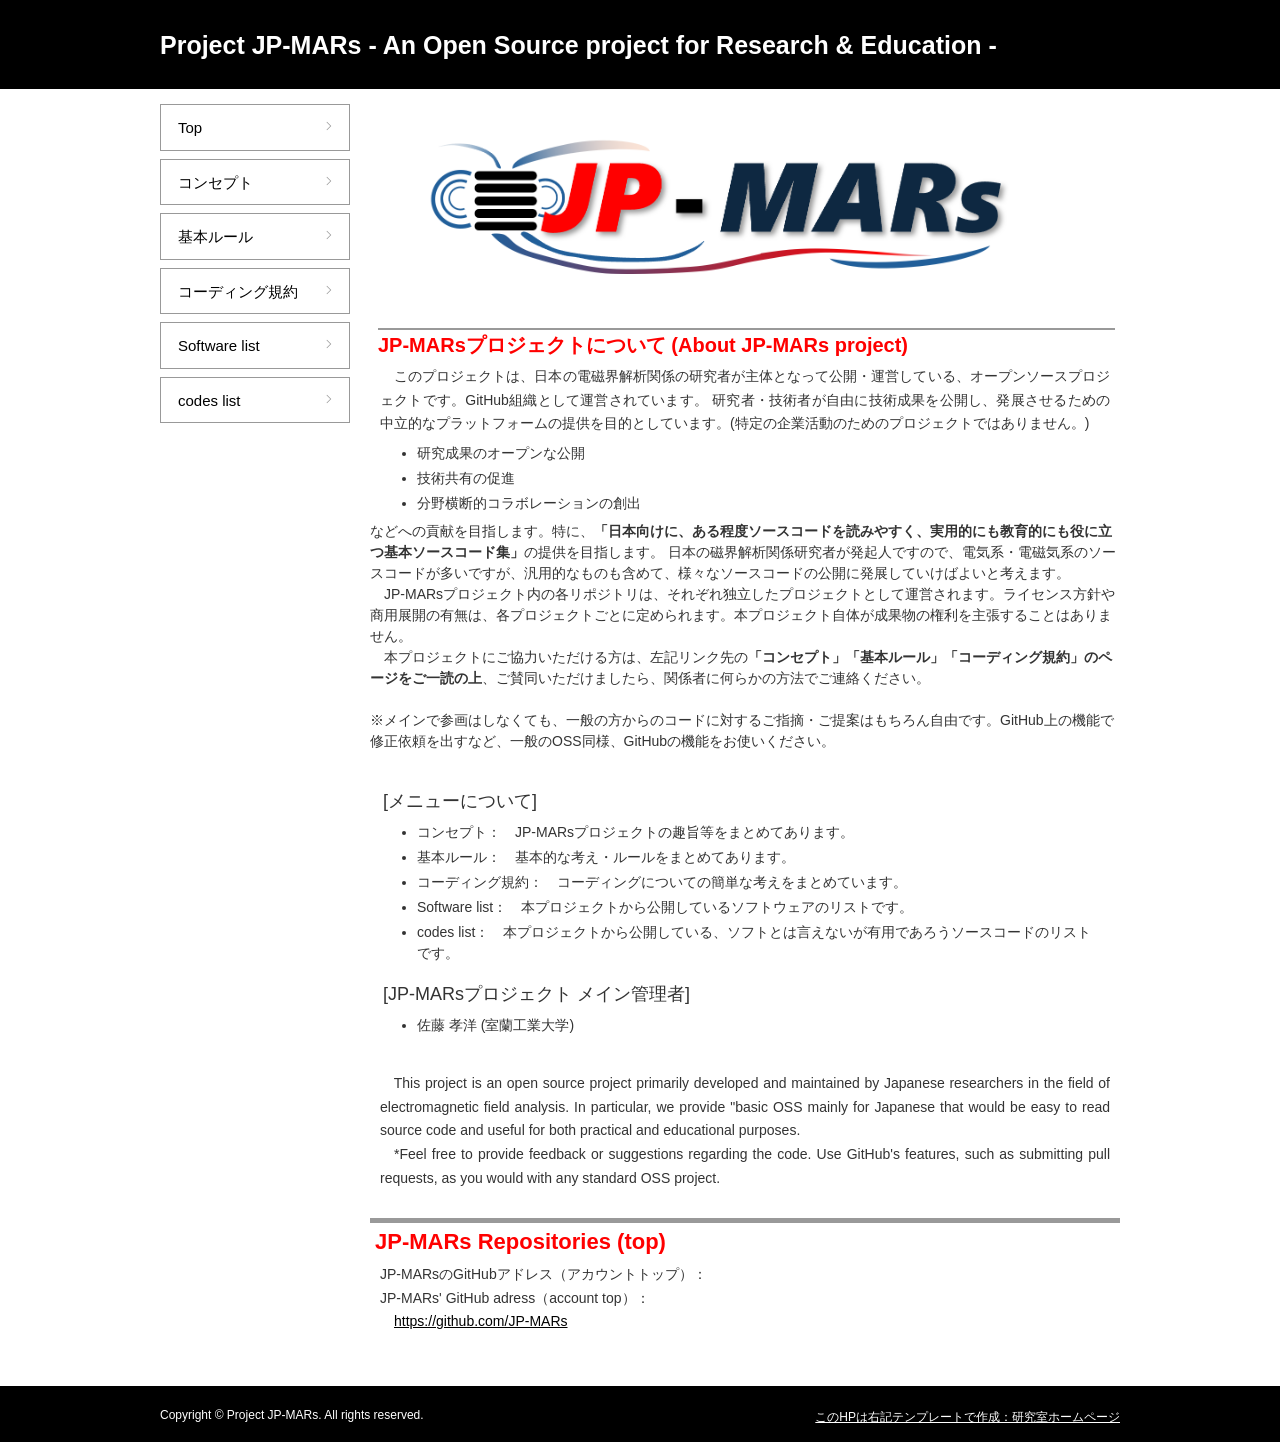
<file: index.html>
<!DOCTYPE HTML>
<html lang="ja">
<head>
<meta charset="utf-8">
<title>Project JP-MARs</title>
<!--[if lt IE 9]>
<script src="http://html5shiv.googlecode.com/svn/trunk/html5.js"></script>
<script src="http://ie7-js.googlecode.com/svn/version/2.1(beta4)/IE9.js"></script>
<![endif]-->
<link href="css/style.css" rel="stylesheet" media="all">
</head>
<body>
<div id="container">
  <header id="header">
    <h1>Project JP-MARs  - An Open Source project for Research & Education - </h1>
  </header>
  <div id="nav_frame">
    <nav>
      <ul id="nav1">
        <li><a href="index.html">Top</a></li>
        <li><a href="concept.html">コンセプト</a></li>
        <li><a href="rule.html">基本ルール</a></li>
        <li><a href="coding.html">コーディング規約</a></li>
        <li><a href="repo_list.html">Software list</a></li>
        <li><a href="codes_list.html">codes list</a></li>
      </ul>
    </nav>
  </div>
  <div id="main">
    <!----------------------->
    <!----------------------->
    <!----------------------->
    <!----------------------->
    <div id="about">
      <div style="text-align: center">
        <img src="image/jp_logo.png" alt="" width=650 >
      </div>
      <h3 class="mt0"><strong>JP-MARsプロジェクトについて (About JP-MARs project)</strong></h3>
      <p>
        &emsp;このプロジェクトは、日本の電磁界解析関係の研究者が主体となって公開・運営している、オープンソースプロジェクトです。GitHub組織として運営されています。
        研究者・技術者が自由に技術成果を公開し、発展させるための中立的なプラットフォームの提供を目的としています。(特定の企業活動のためのプロジェクトではありません。)<br>
        <ul>
          <li>研究成果のオープンな公開</li>
          <li>技術共有の促進</li>
          <li>分野横断的コラボレーションの創出</li>
        </ul>
        などへの貢献を目指します。特に、<strong>「日本向けに、ある程度ソースコードを読みやすく、実用的にも教育的にも役に立つ基本ソースコード集」</strong>の提供を目指します。
        日本の磁界解析関係研究者が発起人ですので、電気系・電磁気系のソースコードが多いですが、汎用的なものも含めて、様々なソースコードの公開に発展していけばよいと考えます。<br>
        &emsp;JP-MARsプロジェクト内の各リポジトリは、それぞれ独立したプロジェクトとして運営されます。ライセンス方針や商用展開の有無は、各プロジェクトごとに定められます。本プロジェクト自体が成果物の権利を主張することはありません。<br>
        &emsp;本プロジェクトにご協力いただける方は、左記リンク先の<strong>「コンセプト」「基本ルール」「コーディング規約」のページをご一読の上</strong>、ご賛同いただけましたら、関係者に何らかの方法でご連絡ください。<br><br>

        ※メインで参画はしなくても、一般の方からのコードに対するご指摘・ご提案はもちろん自由です。GitHub上の機能で修正依頼を出すなど、一般のOSS同様、GitHubの機能をお使いください。
        <br><br>
      </p>

      <h4>[メニューについて]</h4>
      <ul>
          <li>コンセプト：　JP-MARsプロジェクトの趣旨等をまとめてあります。</li>
          <li>基本ルール：　基本的な考え・ルールをまとめてあります。</li>
          <li>コーディング規約：　コーディングについての簡単な考えをまとめています。</li>
          <li>Software list：　本プロジェクトから公開しているソフトウェアのリストです。</li>
          <li>codes list：　本プロジェクトから公開している、ソフトとは言えないが有用であろうソースコードのリストです。</li>
        </ul>
      </p>

      <h4>[JP-MARsプロジェクト メイン管理者]</h4>
      <p>
        <ul>
          <li>佐藤 孝洋 (室蘭工業大学)            
        </ul>
      </p>
      <p><br></p>
      <p>&emsp;This project is an open source project primarily developed and maintained by Japanese researchers in the field of electromagnetic field analysis. In particular, we provide "basic OSS mainly for Japanese that would be easy to read source code and useful for both practical and educational purposes. <br>
        &emsp;*Feel free to provide feedback or suggestions regarding the code. Use GitHub's features, such as submitting pull requests, as you would with any standard OSS project.
      </p>
    </div>
    <!----------------------->
    <!----------------------->
    <div id="about">
      <h2 class="mt0"><strong>JP-MARs Repositories (top) </strong></h2>
      <p>JP-MARsのGitHubアドレス（アカウントトップ）：<br>
        JP-MARs' GitHub adress（account top）：<br>
        &emsp;<a href="https://github.com/JP-MARs" target="_blank">https://github.com/JP-MARs</a></p>
    </div>

  </div>
</div>
<footer>
  <div id="footer_color">
    <div id="copy">Copyright &copy; Project JP-MARs. All rights reserved.</div>
    <!--この行は削除できません--><div id="flink"><a href="https://www.cis-trans.jp/">このHPは右記テンプレートで作成：研究室ホームページ</a></div><!--この行は削除できません-->
  </div>
</footer>
</body>
</html>
</file>
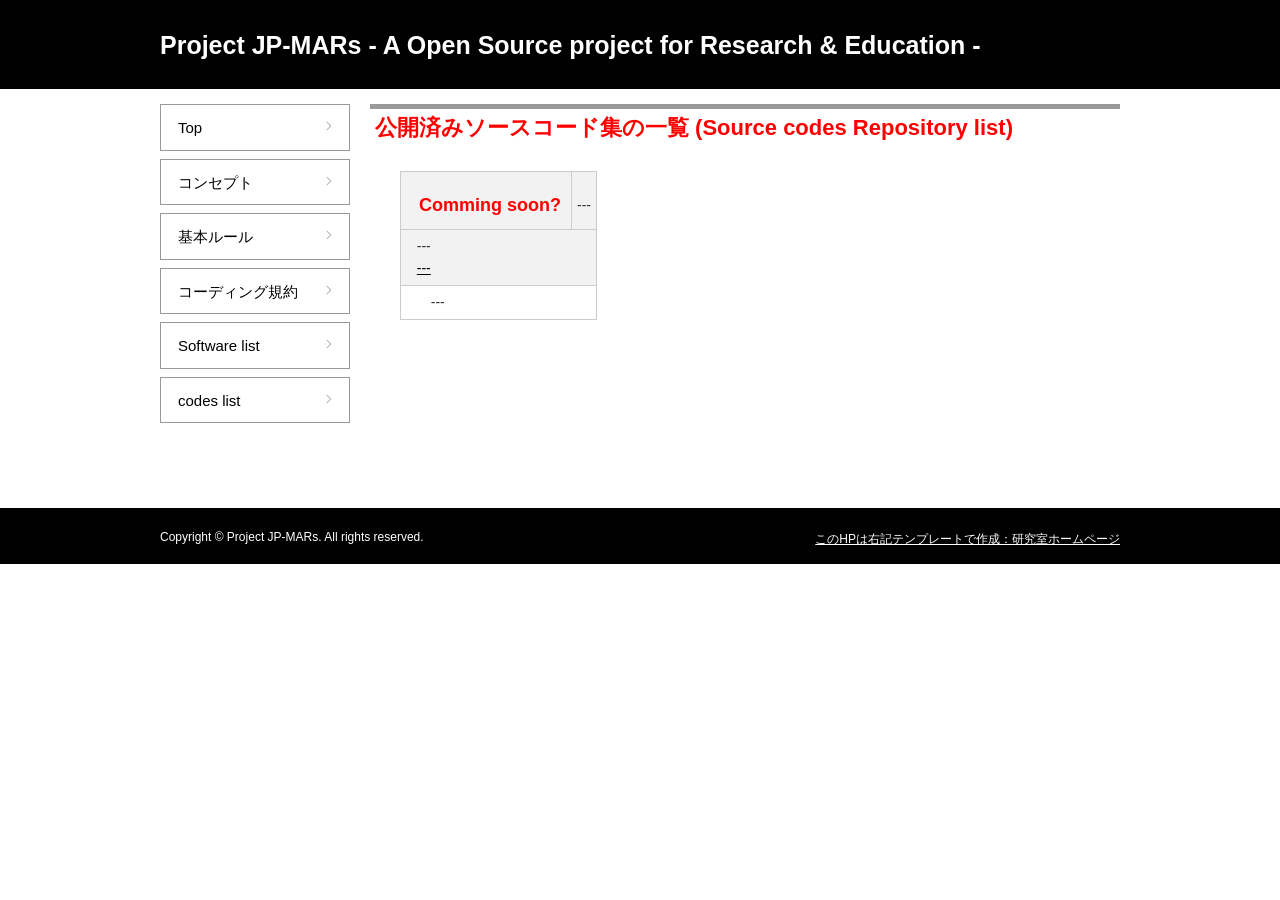
<file: codes_list.html>
<!DOCTYPE HTML>
<html lang="ja">
<head>
<meta charset="utf-8">
<title>Project JP-MARs</title>
<!--[if lt IE 9]>
<script src="http://html5shiv.googlecode.com/svn/trunk/html5.js"></script>
<script src="http://ie7-js.googlecode.com/svn/version/2.1(beta4)/IE9.js"></script>
<![endif]-->
<link href="css/style.css" rel="stylesheet" media="all">
</head>
<body>
<div id="container">
  <header id="header">
    <h1>Project JP-MARs  - A Open Source project for Research & Education - </h1>
  </header>
  <div id="nav_frame">
    <nav>
      <ul id="nav1">
        <li><a href="index.html">Top</a></li>
        <li><a href="concept.html">コンセプト</a></li>
        <li><a href="rule.html">基本ルール</a></li>
        <li><a href="coding.html">コーディング規約</a></li>
        <li><a href="repo_list.html">Software list</a></li>
        <li><a href="codes_list.html">codes list</a></li>
      </ul>
    </nav>
  </div>
  <div id="main">
    <!----------------------->
    <!----------------------->
    <div id="about">
      <h2 class="mt0"><strong>公開済みソースコード集の一覧 (Source codes Repository list)</strong></h2>
    </div>
    <!----------------------->
    <!----------------------->
    <!-- SparseSolv        -->
    <!----------------------->
    <table>
      <tr>
        <th><h4 class="mt40"><strong>Comming soon?</strong></h4></th>
        <th>
          <h6>---</h6>          
        </th>
      </tr>
      <tr>
        <th colspan="2">
          <p>---</p>
          <p><a href="---" target="_blank">---</a></p>
        </th>
      </tr>
      <tr>
        </th>
        <td colspan="2">
          <p>
          &emsp;---<br>
          </p>
        </td>
      </tr>
    </table>
    <br>
    <!----------------------->
    <!----------------------->
    <!----------------------->
    <!----------------------->
    <!----------------------->
    <!----------------------->
  </div>
</div>
<footer>
  <div id="footer_color">
    <div id="copy">Copyright &copy; Project JP-MARs. All rights reserved.</div>
    <!--この行は削除できません--><div id="flink"><a href="https://www.cis-trans.jp/">このHPは右記テンプレートで作成：研究室ホームページ</a></div><!--この行は削除できません-->
  </div>
</footer>
</body>
</html>
</file>
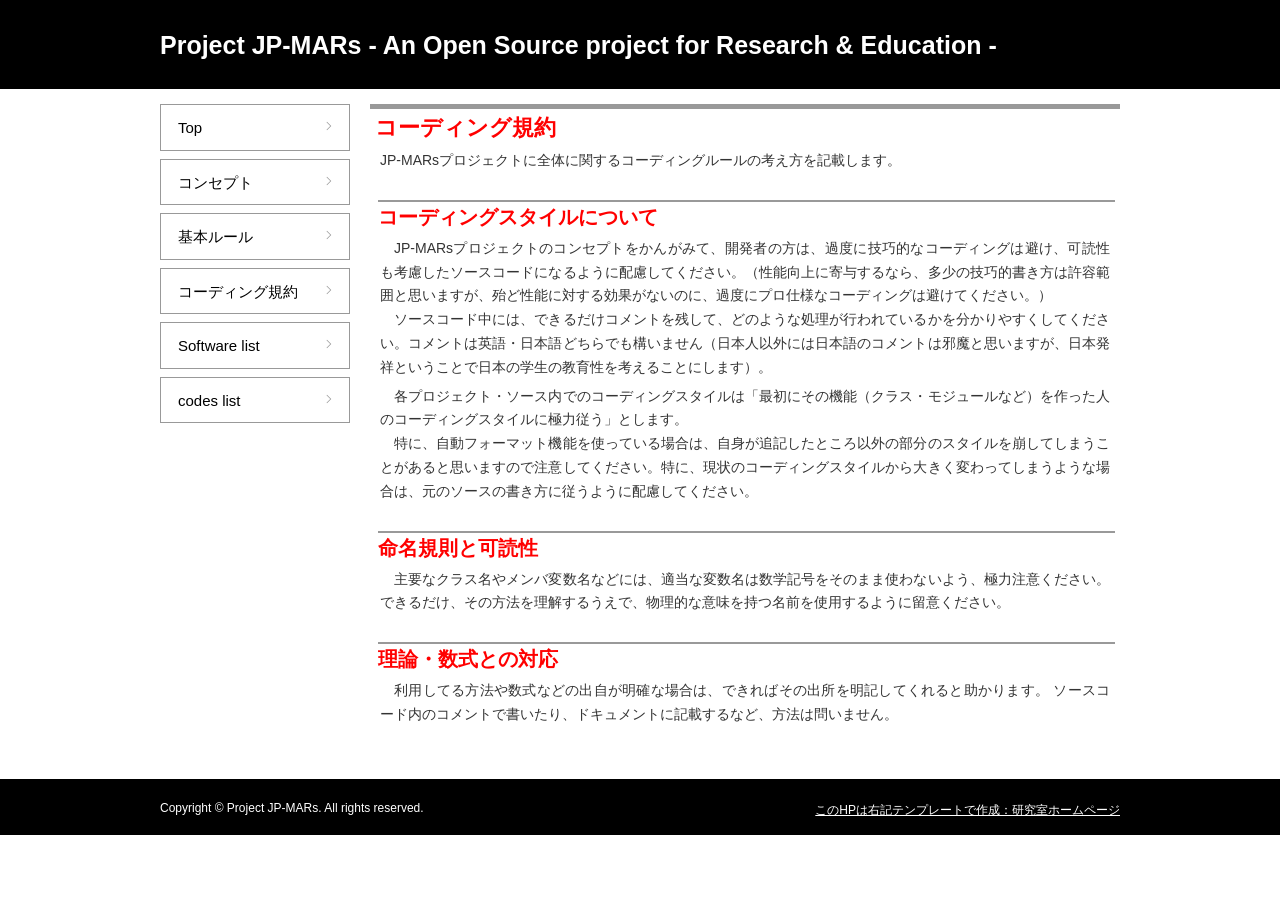
<file: coding.html>
<!DOCTYPE HTML>
<html lang="ja">
<head>
<meta charset="utf-8">
<title>Project JP-MARs</title>
<!--[if lt IE 9]>
<script src="http://html5shiv.googlecode.com/svn/trunk/html5.js"></script>
<script src="http://ie7-js.googlecode.com/svn/version/2.1(beta4)/IE9.js"></script>
<![endif]-->
<link href="css/style.css" rel="stylesheet" media="all">
</head>
<body>
<div id="container">
  <header id="header">
    <h1>Project JP-MARs  - An Open Source project for Research & Education - </h1>
  </header>
  <div id="nav_frame">
    <nav>
      <ul id="nav1">
        <li><a href="index.html">Top</a></li>
        <li><a href="concept.html">コンセプト</a></li>
        <li><a href="rule.html">基本ルール</a></li>
        <li><a href="coding.html">コーディング規約</a></li>
        <li><a href="repo_list.html">Software list</a></li>
        <li><a href="codes_list.html">codes list</a></li>
      </ul>
    </nav>
  </div>
  <div id="main">
    <!----------------------->
    <!----------------------->
    <div id="about">
      <h2 class="mt0"><strong>コーディング規約</strong></h2>
      <p>JP-MARsプロジェクトに全体に関するコーディングルールの考え方を記載します。
    </div>
    <!----------------------->
    <!----------------------->
    <div id="about">
      <h3 class="mt0"><strong>コーディングスタイルについて</strong></h3>
      <p>
        &emsp;JP-MARsプロジェクトのコンセプトをかんがみて、開発者の方は、過度に技巧的なコーディングは避け、可読性も考慮したソースコードになるように配慮してください。（性能向上に寄与するなら、多少の技巧的書き方は許容範囲と思いますが、殆ど性能に対する効果がないのに、過度にプロ仕様なコーディングは避けてください。）<br>
        &emsp;ソースコード中には、できるだけコメントを残して、どのような処理が行われているかを分かりやすくしてください。コメントは英語・日本語どちらでも構いません（日本人以外には日本語のコメントは邪魔と思いますが、日本発祥ということで日本の学生の教育性を考えることにします）。        
      </p>
      <p>
        &emsp;各プロジェクト・ソース内でのコーディングスタイルは「最初にその機能（クラス・モジュールなど）を作った人のコーディングスタイルに極力従う」とします。<br>
        &emsp;特に、自動フォーマット機能を使っている場合は、自身が追記したところ以外の部分のスタイルを崩してしまうことがあると思いますので注意してください。特に、現状のコーディングスタイルから大きく変わってしまうような場合は、元のソースの書き方に従うように配慮してください。
      </p>
    </div>
    <!----------------------->
    <!----------------------->
    <div id="about">
      <h3 class="mt0"><strong>命名規則と可読性</strong></h3>
      <p>
        &emsp;主要なクラス名やメンバ変数名などには、適当な変数名は数学記号をそのまま使わないよう、極力注意ください。
        できるだけ、その方法を理解するうえで、物理的な意味を持つ名前を使用するように留意ください。        
    </div>
    <!----------------------->
    <!----------------------->
    <div id="about">
      <h3 class="mt0"><strong>理論・数式との対応</strong></h3>
      <p>
        &emsp;利用してる方法や数式などの出自が明確な場合は、できればその出所を明記してくれると助かります。
        ソースコード内のコメントで書いたり、ドキュメントに記載するなど、方法は問いません。
    </div>
    <!----------------------->
    <!----------------------->
  </div>
</div>
<footer>
  <div id="footer_color">
    <div id="copy">Copyright &copy; Project JP-MARs. All rights reserved.</div>
    <!--この行は削除できません--><div id="flink"><a href="https://www.cis-trans.jp/">このHPは右記テンプレートで作成：研究室ホームページ</a></div><!--この行は削除できません-->
  </div>
</footer>
</body>
</html>
</file>
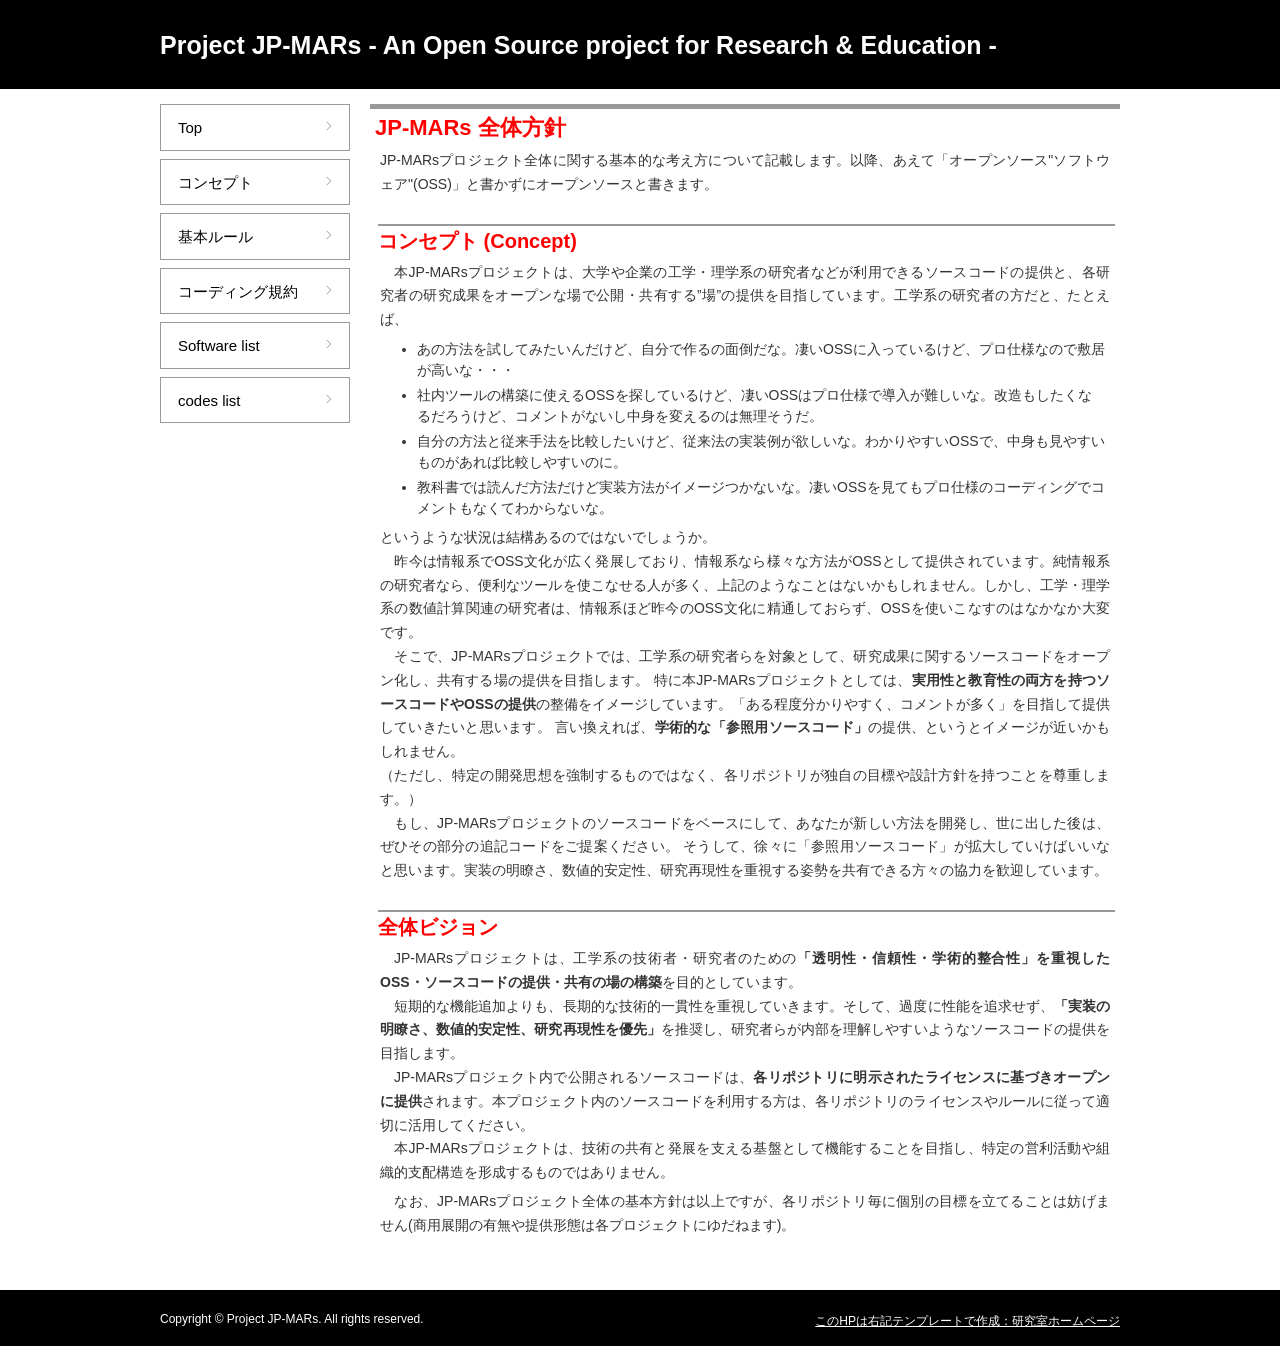
<file: concept.html>
<!DOCTYPE HTML>
<html lang="ja">
<head>
<meta charset="utf-8">
<title>Project JP-MARs</title>
<!--[if lt IE 9]>
<script src="http://html5shiv.googlecode.com/svn/trunk/html5.js"></script>
<script src="http://ie7-js.googlecode.com/svn/version/2.1(beta4)/IE9.js"></script>
<![endif]-->
<link href="css/style.css" rel="stylesheet" media="all">
</head>
<body>
<div id="container">
  <header id="header">
    <h1>Project JP-MARs  - An Open Source project for Research & Education - </h1>
  </header>
  <div id="nav_frame">
    <nav>
      <ul id="nav1">
        <li><a href="index.html">Top</a></li>
        <li><a href="concept.html">コンセプト</a></li>
        <li><a href="rule.html">基本ルール</a></li>
        <li><a href="coding.html">コーディング規約</a></li>
        <li><a href="repo_list.html">Software list</a></li>
        <li><a href="codes_list.html">codes list</a></li>
      </ul>
    </nav>
  </div>
  <div id="main">
    <!----------------------->
    <!----------------------->
    <div id="about">
      <h2 class="mt0"><strong>JP-MARs 全体方針</strong></h2>
      <p>JP-MARsプロジェクト全体に関する基本的な考え方について記載します。以降、あえて「オープンソース"ソフトウェア"(OSS)」と書かずにオープンソースと書きます。</p>
    </div>
    <!----------------------->
    <!----------------------->
    <div id="about">
      <h3 class="mt0"><strong>コンセプト (Concept)</strong></h3>
      <p>
        &emsp;本JP-MARsプロジェクトは、大学や企業の工学・理学系の研究者などが利用できるソースコードの提供と、各研究者の研究成果をオープンな場で公開・共有する”場”の提供を目指しています。工学系の研究者の方だと、たとえば、
        <ul>
          <li>あの方法を試してみたいんだけど、自分で作るの面倒だな。凄いOSSに入っているけど、プロ仕様なので敷居が高いな・・・</li>
          <li>社内ツールの構築に使えるOSSを探しているけど、凄いOSSはプロ仕様で導入が難しいな。改造もしたくなるだろうけど、コメントがないし中身を変えるのは無理そうだ。</li>
          <li>自分の方法と従来手法を比較したいけど、従来法の実装例が欲しいな。わかりやすいOSSで、中身も見やすいものがあれば比較しやすいのに。</li>
          <li>教科書では読んだ方法だけど実装方法がイメージつかないな。凄いOSSを見てもプロ仕様のコーディングでコメントもなくてわからないな。</li>
        </ul>
      </p>
      <p>
        というような状況は結構あるのではないでしょうか。<br>
        &emsp;昨今は情報系でOSS文化が広く発展しており、情報系なら様々な方法がOSSとして提供されています。純情報系の研究者なら、便利なツールを使こなせる人が多く、上記のようなことはないかもしれません。しかし、工学・理学系の数値計算関連の研究者は、情報系ほど昨今のOSS文化に精通しておらず、OSSを使いこなすのはなかなか大変です。<br>
        &emsp;そこで、JP-MARsプロジェクトでは、工学系の研究者らを対象として、研究成果に関するソースコードをオープン化し、共有する場の提供を目指します。
        特に本JP-MARsプロジェクトとしては、<strong>実用性と教育性の両方を持つソースコードやOSSの提供</strong>の整備をイメージしています。「ある程度分かりやすく、コメントが多く」を目指して提供していきたいと思います。
        言い換えれば、<strong>学術的な「参照用ソースコード」</strong>の提供、というとイメージが近いかもしれません。<br>
        （ただし、特定の開発思想を強制するものではなく、各リポジトリが独自の目標や設計方針を持つことを尊重します。）<br>
        &emsp;もし、JP-MARsプロジェクトのソースコードをベースにして、あなたが新しい方法を開発し、世に出した後は、ぜひその部分の追記コードをご提案ください。
        そうして、徐々に「参照用ソースコード」が拡大していけばいいなと思います。実装の明瞭さ、数値的安定性、研究再現性を重視する姿勢を共有できる方々の協力を歓迎しています。<br>        
      </p>
    </div>
    <div id="about">
      <h3 class="mt0"><strong>全体ビジョン</strong></h3>
      <p>
        &emsp;JP-MARsプロジェクトは、工学系の技術者・研究者のための<strong>「透明性・信頼性・学術的整合性」を重視したOSS・ソースコードの提供・共有の場の構築</strong>を目的としています。<br>
        &emsp;短期的な機能追加よりも、長期的な技術的一貫性を重視していきます。そして、過度に性能を追求せず、<strong>「実装の明瞭さ、数値的安定性、研究再現性を優先」</strong>を推奨し、研究者らが内部を理解しやすいようなソースコードの提供を目指します。<br>
        &emsp;JP-MARsプロジェクト内で公開されるソースコードは、<strong>各リポジトリに明示されたライセンスに基づきオープンに提供</strong>されます。本プロジェクト内のソースコードを利用する方は、各リポジトリのライセンスやルールに従って適切に活用してください。<br>
        &emsp;本JP-MARsプロジェクトは、技術の共有と発展を支える基盤として機能することを目指し、特定の営利活動や組織的支配構造を形成するものではありません。        
      </p>
      <p>
        &emsp;なお、JP-MARsプロジェクト全体の基本方針は以上ですが、各リポジトリ毎に個別の目標を立てることは妨げません(商用展開の有無や提供形態は各プロジェクトにゆだねます)。
      </p>
      </div>
    </div>
  </div>
</div>
<footer>
  <div id="footer_color">
    <div id="copy">Copyright &copy; Project JP-MARs. All rights reserved.</div>
    <!--この行は削除できません--><div id="flink"><a href="https://www.cis-trans.jp/">このHPは右記テンプレートで作成：研究室ホームページ</a></div><!--この行は削除できません-->
  </div>
</footer>
</body>
</html>
</file>
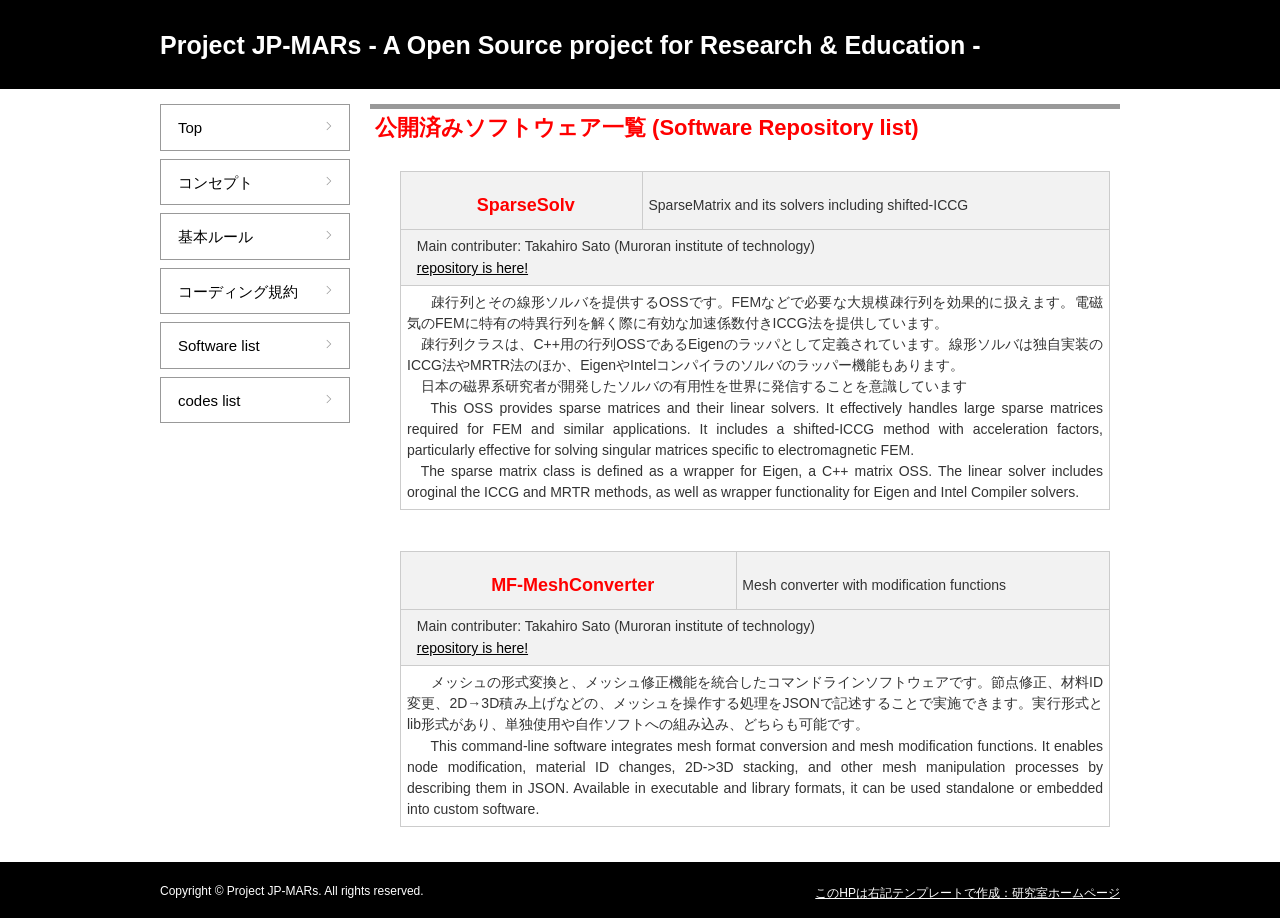
<file: repo_list.html>
<!DOCTYPE HTML>
<html lang="ja">
<head>
<meta charset="utf-8">
<title>Project JP-MARs</title>
<!--[if lt IE 9]>
<script src="http://html5shiv.googlecode.com/svn/trunk/html5.js"></script>
<script src="http://ie7-js.googlecode.com/svn/version/2.1(beta4)/IE9.js"></script>
<![endif]-->
<link href="css/style.css" rel="stylesheet" media="all">
</head>
<body>
<div id="container">
  <header id="header">
    <h1>Project JP-MARs  - A Open Source project for Research & Education - </h1>
  </header>
  <div id="nav_frame">
    <nav>
      <ul id="nav1">
        <li><a href="index.html">Top</a></li>
        <li><a href="concept.html">コンセプト</a></li>
        <li><a href="rule.html">基本ルール</a></li>
        <li><a href="coding.html">コーディング規約</a></li>
        <li><a href="repo_list.html">Software list</a></li>
        <li><a href="codes_list.html">codes list</a></li>
      </ul>
    </nav>
  </div>
  <div id="main">
    <!----------------------->
    <!----------------------->
    <div id="about">
      <h2 class="mt0"><strong>公開済みソフトウェア一覧 (Software Repository list)</strong></h2>
    </div>
    <!----------------------->
    <!----------------------->
    <!-- SparseSolv        -->
    <!----------------------->
    <table>
      <tr>
        <th><h4 class="mt40"><strong>SparseSolv</strong></h4></th>
        <th>
          <h6>SparseMatrix and its solvers including shifted-ICCG</h6>          
        </th>
      </tr>
      <tr>
        <th colspan="2">
          <p>Main contributer: Takahiro Sato (Muroran institute of technology)</p>
          <p><a href="https://github.com/JP-MARs/SparseSolv" target="_blank">repository is here!</a></p>
        </th>
      </tr>
      <tr>
        </th>
        <td colspan="2">
          <p>
          &emsp;疎行列とその線形ソルバを提供するOSSです。FEMなどで必要な大規模疎行列を効果的に扱えます。電磁気のFEMに特有の特異行列を解く際に有効な加速係数付きICCG法を提供しています。<br>
          &emsp;疎行列クラスは、C++用の行列OSSであるEigenのラッパとして定義されています。線形ソルバは独自実装のICCG法やMRTR法のほか、EigenやIntelコンパイラのソルバのラッパー機能もあります。<br>
          &emsp;日本の磁界系研究者が開発したソルバの有用性を世界に発信することを意識しています<br>
          </p>
          <p>
          &emsp;This OSS provides sparse matrices and their linear solvers. It effectively handles large sparse matrices required for FEM and similar applications. It includes a shifted-ICCG method with acceleration factors, particularly effective for solving singular matrices specific to electromagnetic FEM.<br>
          &emsp;The sparse matrix class is defined as a wrapper for Eigen, a C++ matrix OSS. The linear solver includes oroginal the ICCG and MRTR methods, as well as wrapper functionality for Eigen and Intel Compiler solvers.<br>
          </p>
        </td>
      </tr>
    </table>
    <br>
    <!----------------------->
    <!----------------------->
    <!-- MF-MeshConverter  -->
    <!----------------------->
    <table>
      <tr>
        <th><h4 class="mt40"><strong>MF-MeshConverter</strong></h4></th>
        <th><h6>Mesh converter with modification functions</h6></th>
      </tr>
        <th colspan="2">
          <p>Main contributer: Takahiro Sato (Muroran institute of technology)</p>
          <p><a href="https://github.com/JP-MARs/MF-MeshConverter" target="_blank">repository is here!</a></p>
        </th>
      <tr>
        <td colspan="2">
          <p>
          &emsp;メッシュの形式変換と、メッシュ修正機能を統合したコマンドラインソフトウェアです。節点修正、材料ID変更、2D→3D積み上げなどの、メッシュを操作する処理をJSONで記述することで実施できます。実行形式とlib形式があり、単独使用や自作ソフトへの組み込み、どちらも可能です。<br>
          </p>
          <p>
          &emsp;This command-line software integrates mesh format conversion and mesh modification functions. It enables node modification, material ID changes, 2D->3D stacking, and other mesh manipulation processes by describing them in JSON. Available in executable and library formats, it can be used standalone or embedded into custom software.<br>
          </p>
        </td>
      </tr>
    </table>
    <!----------------------->
    <!----------------------->
    <!----------------------->
    <!----------------------->
    <!----------------------->
    <!----------------------->
  </div>
</div>
<footer>
  <div id="footer_color">
    <div id="copy">Copyright &copy; Project JP-MARs. All rights reserved.</div>
    <!--この行は削除できません--><div id="flink"><a href="https://www.cis-trans.jp/">このHPは右記テンプレートで作成：研究室ホームページ</a></div><!--この行は削除できません-->
  </div>
</footer>
</body>
</html>
</file>
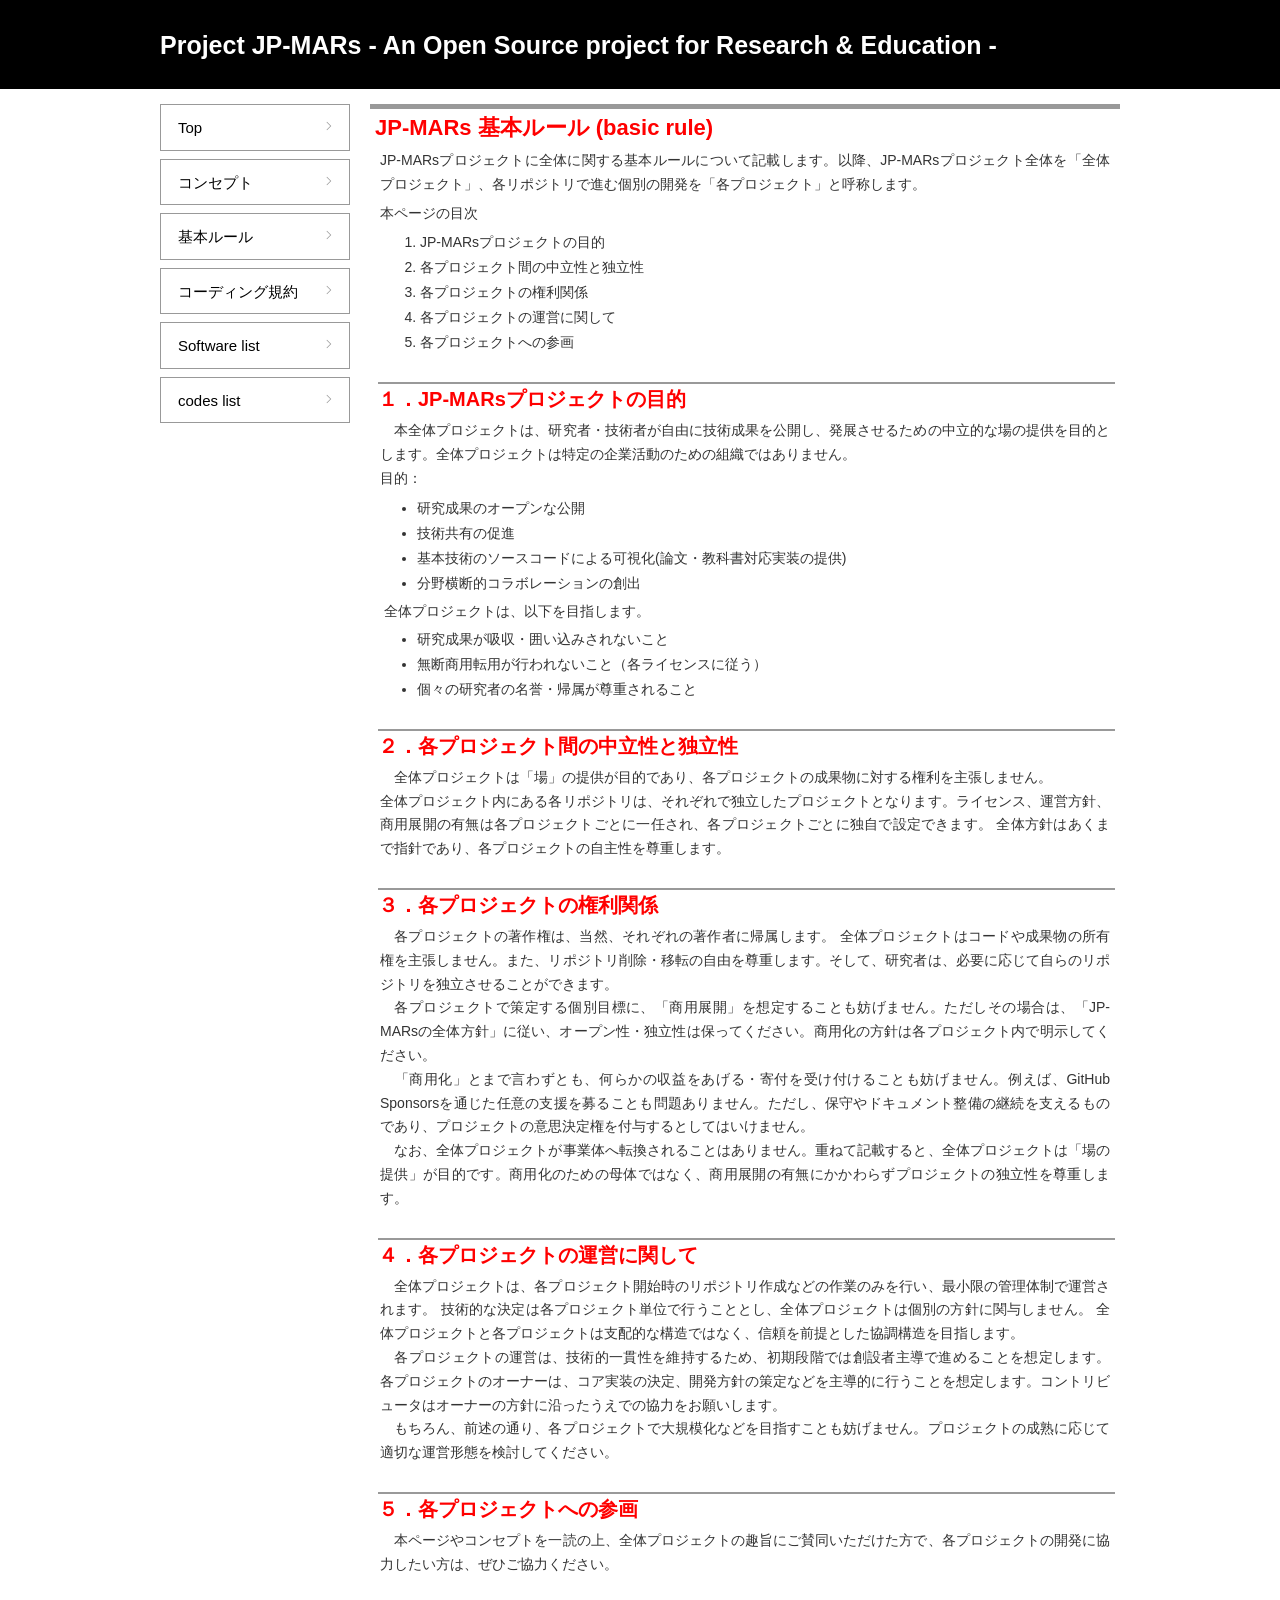
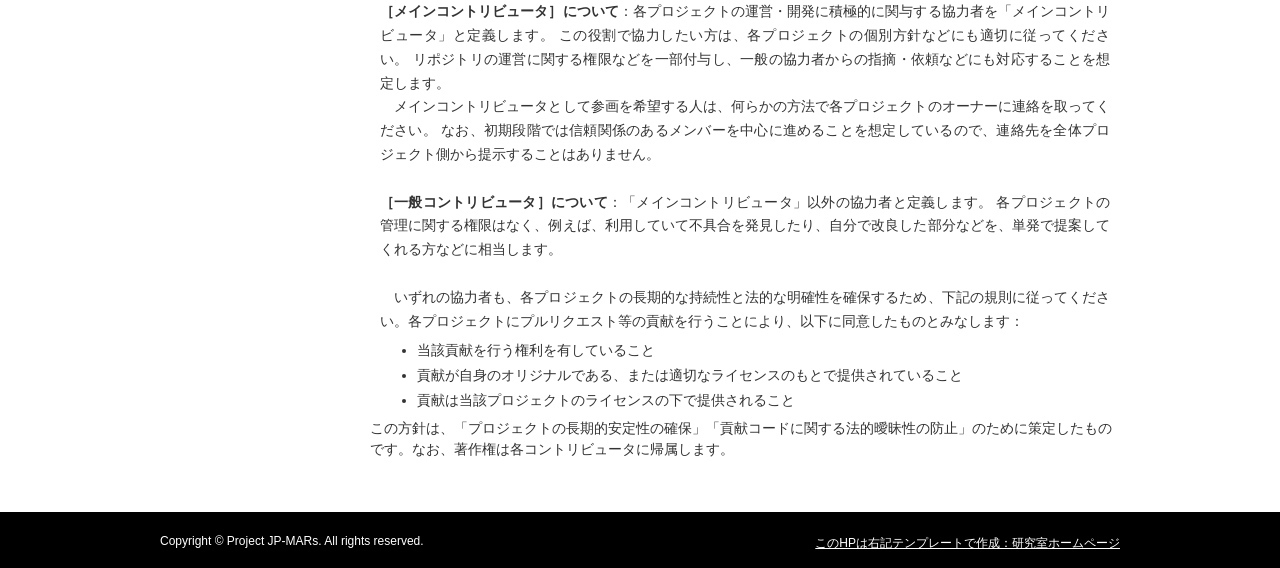
<file: rule.html>
<!DOCTYPE HTML>
<html lang="ja">
<head>
<meta charset="utf-8">
<title>Project JP-MARs</title>
<!--[if lt IE 9]>
<script src="http://html5shiv.googlecode.com/svn/trunk/html5.js"></script>
<script src="http://ie7-js.googlecode.com/svn/version/2.1(beta4)/IE9.js"></script>
<![endif]-->
<link href="css/style.css" rel="stylesheet" media="all">
</head>
<body>
<div id="container">
  <header id="header">
    <h1>Project JP-MARs  - An Open Source project for Research & Education - </h1>
  </header>
  <div id="nav_frame">
    <nav>
      <ul id="nav1">
        <li><a href="index.html">Top</a></li>
        <li><a href="concept.html">コンセプト</a></li>
        <li><a href="rule.html">基本ルール</a></li>
        <li><a href="coding.html">コーディング規約</a></li>
        <li><a href="repo_list.html">Software list</a></li>
        <li><a href="codes_list.html">codes list</a></li>
      </ul>
    </nav>
  </div>
  <div id="main">
    <!----------------------->
    <!----------------------->
    <div id="about">
      <h2 class="mt0"><strong>JP-MARs 基本ルール (basic rule)</strong></h2>
      <p>JP-MARsプロジェクトに全体に関する基本ルールについて記載します。以降、JP-MARsプロジェクト全体を「全体プロジェクト」、各リポジトリで進む個別の開発を「各プロジェクト」と呼称します。</p>
      <p>本ページの目次</p>
      <ol>
          <li>JP-MARsプロジェクトの目的</li>
          <li>各プロジェクト間の中立性と独立性</li>
          <li>各プロジェクトの権利関係</li>
          <li>各プロジェクトの運営に関して</li>
          <li>各プロジェクトへの参画</li>
        </ol>
    </div>
    <!----------------------->
    <!----------------------->
    <div id="about">
      <h3 class="mt0"><strong>１．JP-MARsプロジェクトの目的</strong></h3>
      <p>
        &emsp;本全体プロジェクトは、研究者・技術者が自由に技術成果を公開し、発展させるための中立的な場の提供を目的とします。全体プロジェクトは特定の企業活動のための組織ではありません。<br>
        目的：
        <ul>
          <li>研究成果のオープンな公開</li>
          <li>技術共有の促進</li>
          <li>基本技術のソースコードによる可視化(論文・教科書対応実装の提供)</li>
          <li>分野横断的コラボレーションの創出</li>
        </ul>
        &emsp;全体プロジェクトは、以下を目指します。
        <ul>
          <li>研究成果が吸収・囲い込みされないこと</li>
          <li>無断商用転用が行われないこと（各ライセンスに従う）</li>
          <li>個々の研究者の名誉・帰属が尊重されること</li>
        </ul>
      </p>
    </div>
    <!----------------------->
    <!----------------------->
    <div id="about">
      <h3 class="mt0"><strong>２．各プロジェクト間の中立性と独立性</strong></h3>
      <p>
        &emsp;全体プロジェクトは「場」の提供が目的であり、各プロジェクトの成果物に対する権利を主張しません。<br>
        全体プロジェクト内にある各リポジトリは、それぞれで独立したプロジェクトとなります。ライセンス、運営方針、商用展開の有無は各プロジェクトごとに一任され、各プロジェクトごとに独自で設定できます。
        全体方針はあくまで指針であり、各プロジェクトの自主性を尊重します。
      </p>
    </div>
    <!----------------------->
    <!----------------------->
    <div id="about">
      <h3 class="mt0"><strong>３．各プロジェクトの権利関係</strong></h3>
      <p>
        &emsp;各プロジェクトの著作権は、当然、それぞれの著作者に帰属します。
        全体プロジェクトはコードや成果物の所有権を主張しません。また、リポジトリ削除・移転の自由を尊重します。そして、研究者は、必要に応じて自らのリポジトリを独立させることができます。<br>
        &emsp;各プロジェクトで策定する個別目標に、「商用展開」を想定することも妨げません。ただしその場合は、「JP-MARsの全体方針」に従い、オープン性・独立性は保ってください。商用化の方針は各プロジェクト内で明示してください。<br>
        &emsp;「商用化」とまで言わずとも、何らかの収益をあげる・寄付を受け付けることも妨げません。例えば、GitHub Sponsorsを通じた任意の支援を募ることも問題ありません。ただし、保守やドキュメント整備の継続を支えるものであり、プロジェクトの意思決定権を付与するとしてはいけません。<br>
        &emsp;なお、全体プロジェクトが事業体へ転換されることはありません。重ねて記載すると、全体プロジェクトは「場の提供」が目的です。商用化のための母体ではなく、商用展開の有無にかかわらずプロジェクトの独立性を尊重します。
      </p>
    </div>
    <!----------------------->
    <!----------------------->
    <div id="about">
      <h3 class="mt0"><strong>４．各プロジェクトの運営に関して</strong></h3>
      <p>
        &emsp;全体プロジェクトは、各プロジェクト開始時のリポジトリ作成などの作業のみを行い、最小限の管理体制で運営されます。
        技術的な決定は各プロジェクト単位で行うこととし、全体プロジェクトは個別の方針に関与しません。
        全体プロジェクトと各プロジェクトは支配的な構造ではなく、信頼を前提とした協調構造を目指します。<br>
        &emsp;各プロジェクトの運営は、技術的一貫性を維持するため、初期段階では創設者主導で進めることを想定します。
        各プロジェクトのオーナーは、コア実装の決定、開発方針の策定などを主導的に行うことを想定します。コントリビュータはオーナーの方針に沿ったうえでの協力をお願いします。<br>
        &emsp;もちろん、前述の通り、各プロジェクトで大規模化などを目指すことも妨げません。プロジェクトの成熟に応じて適切な運営形態を検討してください。
      </p>
    </div>
    <!----------------------->
    <!----------------------->
    <div id="about">
      <h3 class="mt0"><strong>５．各プロジェクトへの参画</strong></h3>
      <p>
        &emsp;本ページやコンセプトを一読の上、全体プロジェクトの趣旨にご賛同いただけた方で、各プロジェクトの開発に協力したい方は、ぜひご協力ください。<br><br>
        
        <strong>［メインコントリビュータ］について</strong>：各プロジェクトの運営・開発に積極的に関与する協力者を「メインコントリビュータ」と定義します。
        この役割で協力したい方は、各プロジェクトの個別方針などにも適切に従ってください。
        リポジトリの運営に関する権限などを一部付与し、一般の協力者からの指摘・依頼などにも対応することを想定します。<br>
        &emsp;メインコントリビュータとして参画を希望する人は、何らかの方法で各プロジェクトのオーナーに連絡を取ってください。
        なお、初期段階では信頼関係のあるメンバーを中心に進めることを想定しているので、連絡先を全体プロジェクト側から提示することはありません。<br>
        <br>
        <strong>［一般コントリビュータ］について</strong>：「メインコントリビュータ」以外の協力者と定義します。
        各プロジェクトの管理に関する権限はなく、例えば、利用していて不具合を発見したり、自分で改良した部分などを、単発で提案してくれる方などに相当します。<br>
        <br>
        &emsp;いずれの協力者も、各プロジェクトの長期的な持続性と法的な明確性を確保するため、下記の規則に従ってください。各プロジェクトにプルリクエスト等の貢献を行うことにより、以下に同意したものとみなします：
        <ul>
          <li>当該貢献を行う権利を有していること</li>
          <li>貢献が自身のオリジナルである、または適切なライセンスのもとで提供されていること</li>
          <li>貢献は当該プロジェクトのライセンスの下で提供されること</li>
        </ul>
        この方針は、「プロジェクトの長期的安定性の確保」「貢献コードに関する法的曖昧性の防止」のために策定したものです。なお、著作権は各コントリビュータに帰属します。
      </p>
    </div>
    <!----------------------->
    <!----------------------->
  </div>
</div>
<footer>
  <div id="footer_color">
    <div id="copy">Copyright &copy; Project JP-MARs. All rights reserved.</div>
    <!--この行は削除できません--><div id="flink"><a href="https://www.cis-trans.jp/">このHPは右記テンプレートで作成：研究室ホームページ</a></div><!--この行は削除できません-->
  </div>
</footer>
</body>
</html>
</file>
<file: css/style.css>
@charset "utf-8";

@import "normalize.css";

html {
	overflow-y: scroll;
}

body {
	color: #333;
	font-size: 14px;
	font-family: "ヒラギノ角ゴ ProN W3", "Hiragino Kaku Gothic ProN", "メイリオ", Meiryo, sans-serif;
	line-height: 1.5;
	text-align: center;
	background-image: url(../image/back1h.png);
	background-repeat: repeat-x;
}


#container {
	width: 960px;
	margin: auto;
	text-align: center;
	overflow: hidden;
}

a:link {
	color: #000;
}

a:visited {
	color: #000;
}

a:active {
	color: #eee;
}

a:hover {
	color: #eee;
}


/* header */

header {
	width: 960px;
	height: 89px;
	margin: 0 auto 15px;
	display: flex;
	flex-direction: column; 
	justify-content: center;
}

header h1 {
	margin: 0;
	font-size: 25px;
	color: #FFFFFF;
	font-weight: bold;
	text-align: left;
	line-height: 1.2;
}


/* nav */

#nav_frame {
	width: 190px;
	height: auto;
	margin: 0 18px 15px 0;
	padding: 0px;
	float: left;
	clear: left;
}

nav {
	width: 190px;
	margin: 0 0 70px;
	padding: 0;
}

ul#nav1 {
	list-style-type: none;
	margin: 0;
	padding: 0;
	font-size: 15px;
}

ul#nav1 li {
	width: auto;
	height: auto;
	margin: 0 0 8px;
	padding: 0;
	text-align: left;
	display: block;
	list-style: none;
	position: relative;
}

ul#nav1 a:link, ul#nav1 a:visited {
	width: 154px;
	height: auto;
	padding: 12px 17px 10px;
	text-decoration: none;
	display: block;
	list-style: none;
	color: #000;
	border: 1px solid #999;
	background-color: #FFF;
}

ul#nav1 a:active, ul#nav1 a:hover {
	color: #fff;
	border: 1px solid #999;
	background-color: #999;
}

ul#nav1 li a:before {
    display: block;
    content: "";
    position: absolute;
    -webkit-transform: rotate(45deg);
    transform: rotate(45deg);
    top: 50%;
	right: 20px;
    width: 6px;
    height: 6px;
    margin-top: -4px;
    background: #999;
}

ul#nav1 li a:after {
    display: block;
    content: "";
    position: absolute;
    -webkit-transform: rotate(45deg);
    transform: rotate(45deg);
    top: 50%;
    right: 21px;
    width: 6px;
    height: 6px;
    margin-top: -4px;
    background: #FFF;
}

ul#nav1 li a:hover:before {
    background: #fff;
}

ul#nav1 li a:hover:after {
    background: #999;
}

#link {
	width: 190px;
	margin: 0 0 50px;
	padding: 12px 0 30px;
	text-align: left;
}

#link p {
	margin: 0;
	padding: 7px 3px 0;
	text-indent: 0;
	border-top: 4px solid #999;
	font-size: 15px;
}

ul#nav2 {
	list-style: none;
	margin : 8px 10px;
	padding : 0;
}

ul#nav2 li {
	margin: 0;
	padding: 2px 0 2px;
	background-image: none;
	list-style: none;
	color: #0129BC;
	list-style-image: none;
}


/* footer */

footer {
	width: auto;
	height: 56px;
	margin: 0 auto;
	padding: 0 auto;
	font-size: 12px;
	color: #FFF;
	clear: both;
	background-image: url(../image/back1f.png);
	background-repeat: repeat-x;
}

#footer_color {
	width: 960px;
	height: 56px;
	margin: 0 auto;
}

#copy {
	width: auto;
	height: auto;
	margin: 20px 0 0;
	padding: 0;
	float: left;
}

#flink {
	width: auto;
	height: auto;
	margin: 20px 0 0;
	padding: 0;
	font-size: 14px;
	float: right;
}

#flink a {
	color: #FFFFFF;
	font-size: 12px;
}


/* top */

#top {
	width: 750px;
	margin: 0 0 15px;
	float: right;
}

#news {
	width: 750px;
	height: auto;
	margin: 0;
	padding: 0 0 10px;
}

#news ul {
	width: auto;
	height: 160px;
	margin: 0;
	padding: 10px 10px 20px 35px;
	overflow: auto;
}

#news ul li {
	padding: 2px 0 13px;
}

#about {
	width: 750px;
	height: auto;
	margin: 0 0 20px;
	padding: 0 0 2px;
}

#about p {
	margin: 5px 10px;
	padding: 0;
	text-indent: 0;
	line-height: 1.7;
}


/* main */

#main {
	width: 750px;
	text-align: left;
	margin: 0;
	padding: 0 0 25px;
	float: right;
	clear: right;
	overflow: hidden;
}

#main  h1 {
	width: 725px;
	height: 24px;
	margin: 0 0 15px;
	padding: 24px 0 20px 25px;
	color: #FFF;
	line-height: 24px;
	font-size: 24px;
	font-weight: bold;
	background-color: #000;
}

h2 {
	width: 740px;
	height: 22px;
	font-size: 22px;
	font-weight: normal;
	margin: 30px auto 10px;
	padding: 8px 5px 0;
	line-height: 22px;
	border-top: 5px solid #999;
	clear: both;
}

h3 {
	margin: 15px 5px 5px 8px;
	padding: 0;
	font-weight: normal;
	font-size: 20px;
	border-top: 2px solid #999;
	clear: both;
}

h3.top {
	margin: 0 10px;
	font-size: 21px;
	color: #666;
}

h4 {
	padding: 0;
	font-size: 18px;
	margin: 15px 5px 5px 13px;
	font-weight: normal;
	clear: both;
}

h5 {
	padding: 0;
	font-size: 18px;
	margin: 15px 5px 5px 13px;
	font-weight: normal;
	clear: both;
}
h6 {
	padding: 0;
	font-size: 14px;
	margin: 15px 0px 5px 0px;
	font-weight: normal;
	clear: both;
	text-align: left;
}

p {
	margin: 1px 1px 1px 1px;
	padding: 0;
	text-indent: 0.7em;
	text-align: justify;
}

p.noindent {
	text-indent: 0;
}


/* list */

ul {
	margin: 5px 15px 5px 47px;
	padding: 0;
}

ul li {
	list-style: none;
	padding: 2px 0;
	list-style-type: disc
}

li ul {
	margin: 5px 0 0 15px;
}

ol {
	margin: 5px 15px 5px 50px;
	padding: 0;
}

ol li {
	margin: 0;
	padding: 2px 0;
}

li ol {
	margin: 5px 0 0 10px;
}


/* table */

table {
	padding: 0;
	margin: 10px 10px 10px 30px;
}

table th {
	border: 1px solid #CCC;
	padding: 5px;
	font-weight: normal;
	text-align: center;
	background-color: #F2F2F2;
}

table td {
	border: 1px solid #CCC;
	padding: 5px;
}

table.noborder {
	padding: 0;
	margin: 10px 10px 10px 30px;
}

table.noborder th {
	padding: 5px;
	font-weight: normal;
	text-align: center;
	background-color: #F2F2F2;
	border: none;
}

table.noborder td {
	padding: 5px;
	border: none;
}

table.center {
	margin: 10px auto;
	text-align: left;
}

table.member {
	width: 700px;
}


/* figure */

figure {
	margin: 10px 20px;
}

figure.center {
	margin: 10px auto;
}

figure.fr {
	float: right;
	margin: 0 15px 5px 10px;
}

figure.fl {
	float: left;
	margin: 0 10px 5px 25px;
}

figure img {
	margin: 5px;
}

figcaption {
	font-size: 0.85em;
	line-height: 1.1;
	padding: 0 5px;
}


/* utility */

.mb0 {
	margin-bottom: 0;
}

.mb05 {
	margin-bottom: 5px;
}

.mb10 {
	margin-bottom: 10px;
}

.mb15 {
	margin-bottom: 15px;
}

.mb20 {
	margin-bottom: 20px;
}

.mb25 {
	margin-bottom: 25px;
}

.mb30 {
	margin-bottom: 30px;
}

.mt0 {
	margin-top: 0;
	color: #ff0000;
}

.mt05 {
	margin-top: 5px;
}

.mt10 {
	margin-top: 10px;
}

.mt15 {
	margin-top: 15px;
}

.mt20 {
	margin-top: 20px;
}

.mt25 {
	margin-top: 25px;
}

.mt30 {
	margin-top: 30px;
}

.mt40 {
	color: #ff0000;
}

.clear {
	clear: both;
}

.center {
	text-align: center;
	text-indent: 0;
}

.right {
	text-align: right;
}

.left {
	text-align: left;
}

.small {
	font-size: 0.85em;
}

hr {
	border: 1px dotted #666666;
	margin: 15px 15px;
	clear: both;
}

blockquote {
	margin: 5px 10px 5px 10px;
}

blockquote p {
	text-indent: 0;
}
</file>
